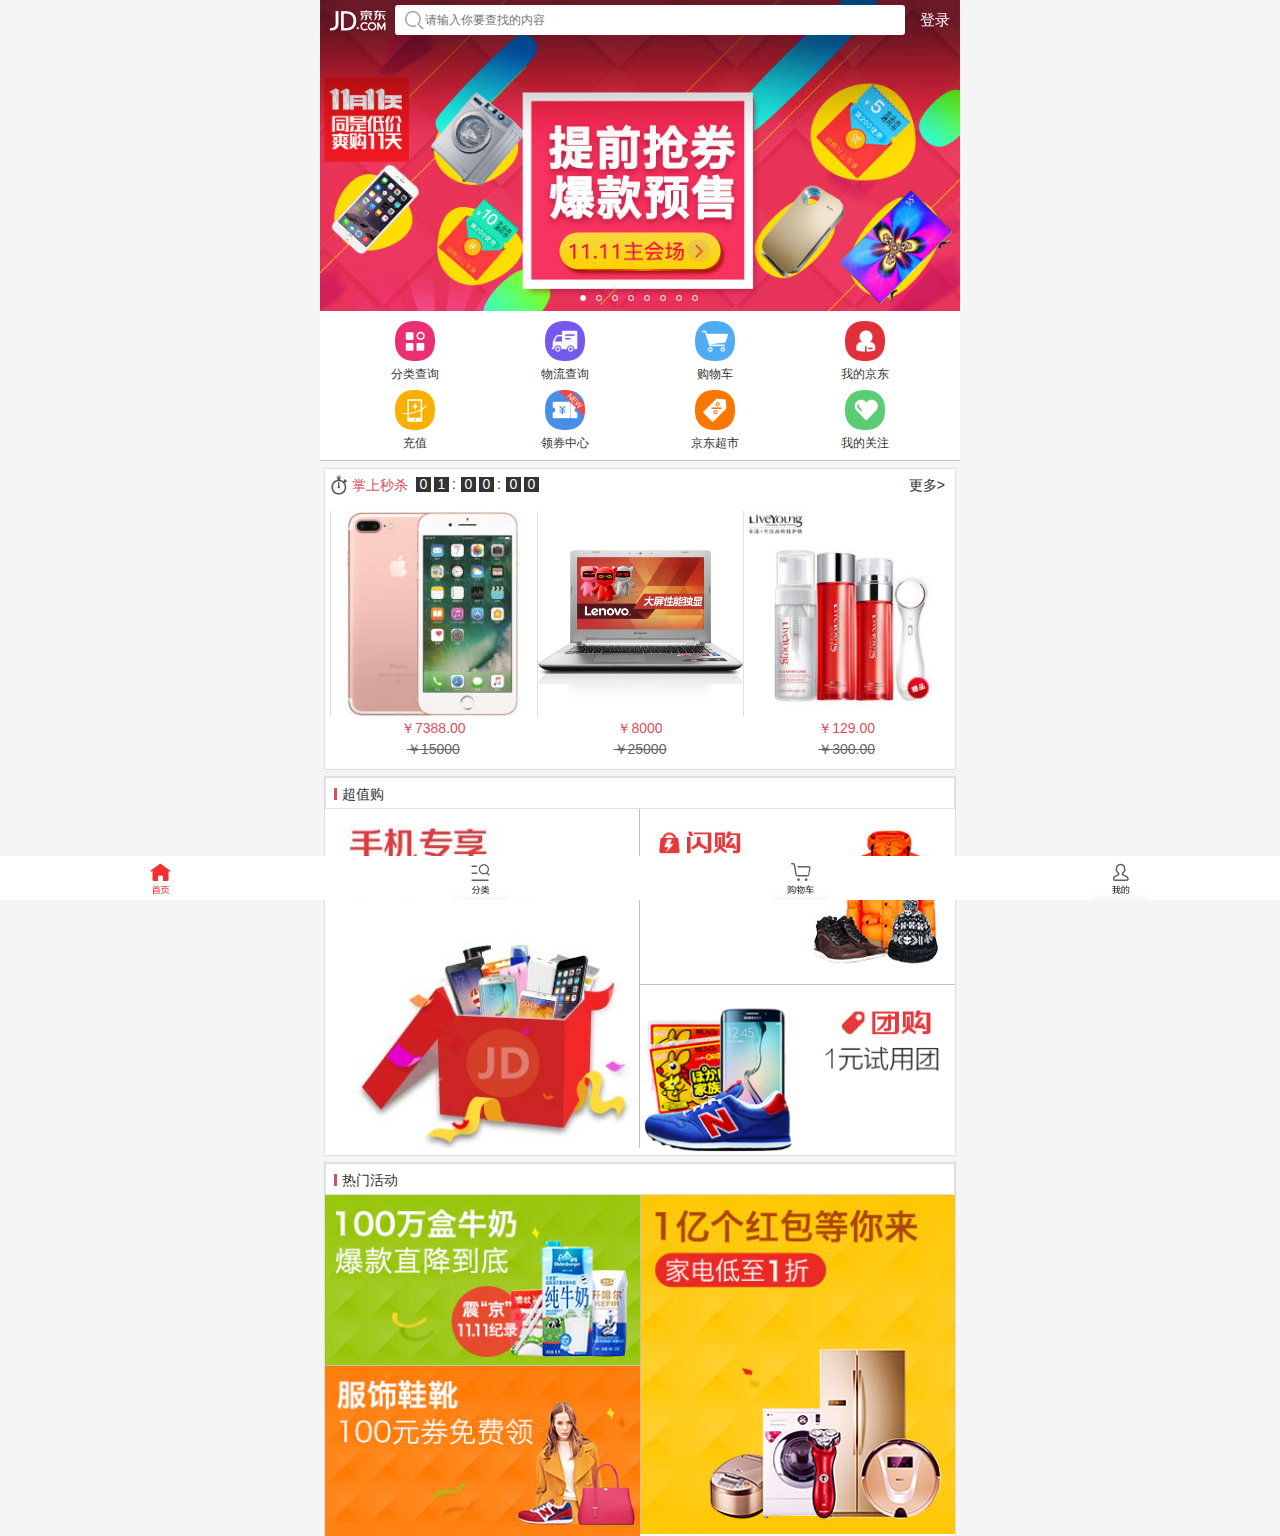
<file: index.html>
<!DOCTYPE html>
<html lang="en">
<head>
	<meta charset="UTF-8">
	<title>jd-快又省</title>
	<meta name="viewport" content="width=device-width, user-scalable=no, initial-scale=1.0, maximum-scale=1.0, minimum-scale=1.0">
	<link rel="stylesheet" href="css/base.css">
	<link rel="stylesheet" href="css/main.css">
</head>
<body>
	<!-- jd 首页的大盒子 -->
	<div class="jd-layout">
		<!-- 搜索区块 -->
		<header class="jd-header">
			<div class="jd-header-box">
				<a href="#" class="icon-logo"></a>
				<form action="#">
					<a href="#" class="icon-search"></a>
					<!-- 定义能调出搜索按钮的方式 -->
					<input type="search" placeholder="请输入你要查找的内容" name="" id="">
				</form>
				<a href="#" class="login">登录</a>
			</div>
		</header>
		<!-- /搜索区块 -->
		<!-- banner -->
		<div class="jd-banner">
			<ul>
				<li><a href="#"><img src="images/l8.jpg" alt=""></a></li>
				<li><a href="#"><img src="images/l1.jpg" alt=""></a></li>
				<li><a href="#"><img src="images/l2.jpg" alt=""></a></li>
				<li><a href="#"><img src="images/l3.jpg" alt=""></a></li>
				<li><a href="#"><img src="images/l4.jpg" alt=""></a></li>
				<li><a href="#"><img src="images/l5.jpg" alt=""></a></li>
				<li><a href="#"><img src="images/l6.jpg" alt=""></a></li>
				<li><a href="#"><img src="images/l7.jpg" alt=""></a></li>
				<li><a href="#"><img src="images/l8.jpg" alt=""></a></li>
				<li><a href="#"><img src="images/l1.jpg" alt=""></a></li>
			</ul>
			<ul>
				<li class="on"></li>
				<li></li>
				<li></li>
				<li></li>
				<li></li>
				<li></li>
				<li></li>
				<li></li>
			</ul>
		</div>
		<!-- /banner -->
		<!-- nav -->
		<nav class="jd-nav">
			<ul>
				<li>
					<a href="category.html">
						<img src="images/nav0.png" alt="">
						<p>分类查询</p>
					</a>
				</li>
				<li>
					<a href="#">
						<img src="images/nav1.png" alt="">
						<p>物流查询</p>
					</a>
				</li>
				<li>
					<a href="cart.html">
						<img src="images/nav2.png" alt="">
						<p>购物车</p>
					</a>
				</li>
				<li>
					<a href="#">
						<img src="images/nav3.png" alt="">
						<p>我的京东</p>
					</a>
				</li>
				<li>
					<a href="#">
						<img src="images/nav4.png" alt="">
						<p>充值</p>
					</a>
				</li>
				<li>
					<a href="#">
						<img src="images/nav5.png" alt="">
						<p>领券中心</p>
					</a>
				</li>
				<li>
					<a href="#">
						<img src="images/nav6.png" alt="">
						<p>京东超市</p>
					</a>
				</li>
				<li>
					<a href="#">
						<img src="images/nav7.png" alt="">
						<p>我的关注</p>
					</a>
				</li>
				
			</ul>
		</nav>
		<!-- /nav -->
		<!-- product -->
		<main id="jd-product">
			<!-- 秒杀 -->
			<section class="jd-product-box jd-secondKill">
				<div class="product-top no-bor">
					<div class="jd-secondKill-left">
						<span class="sk-icon"></span>
						<h3 class="sk-name">掌上秒杀</h3>
						<div class="sk-time">
							<span class="num">0</span>
							<span class="num">1</span>
							<span class="str">:</span>
							<span class="num">0</span>
							<span class="num">0</span>
							<span class="str">:</span>
							<span class="num">0</span>
							<span class="num">0</span>
						</div>
					</div>
					<div class="jd-secondKill-right">
						<a href="#">更多></a>
					</div>
				</div>
				<div class="product-hot">
					<ul class="clearfix">
						<li>
							<a href="select.html">
								<div class="img-box"><img src="images/iphone7.jpg" alt=""></div>
								<p class="new-price">￥7388.00</p>
								<p class="old-price">￥15000</p>
							</a>
						</li>
						<li>
							<a href="select.html">
								<div class="img-box"><img src="images/detail02.jpg" alt=""></div>
								<p class="new-price">￥8000</p>
								<p class="old-price">￥25000</p>
							</a>
						</li>
						<li>
							<a href="select.html">
								<div class="img-box"><img src="images/makeup.jpg" alt=""></div>
								<p class="new-price">￥129.00</p>
								<p class="old-price">￥300.00</p>
							</a>
						</li>
					</ul>
				</div>
			</section>
			<!-- /秒杀 -->

			<section class="jd-product-box jd-pd">
				<div class="product-top">
					<h3>超值购</h3>
				</div>
				<div class="product-hot clearfix">
					<a href="#" class="p-left b-left"><img src="images/cp1.jpg" alt=""></a>
					<a href="#" class="p-right b-bottom"><img src="images/cp2.jpg" alt=""></a>
					<a href="#" class="p-right"><img src="images/cp3.jpg" alt=""></a>
				</div>
			</section>

			<section class="jd-product-box jd-pd">
				<div class="product-top">
					<h3>热门活动</h3>
				</div>
				<div class="product-hot clearfix">
					<a href="#" class="p-right b-right"><img src="images/cp4.jpg" alt=""></a>
					<a href="#" class="p-left b-bottom"><img src="images/cp5.jpg" alt=""></a>
					<a href="#" class="p-left"><img src="images/cp6.jpg" alt=""></a>
				</div>
			</section>
		</main>
		<!-- /product -->
		<!-- footer -->
		<footer id="jd-footer">
			<div class="footer-container">
				<ul>
					<li><a href="javascript:;"></a></li>
					<li><a href="category.html"></a></li>
					<li><a href="cart.html"></a></li>
					<li><a href="javascript:;"></a></li>
				</ul>
			</div>
		</footer>
		<!-- /footer -->
	</div>
		<script src="js/index.js"></script>
</body>
</html>
</file>
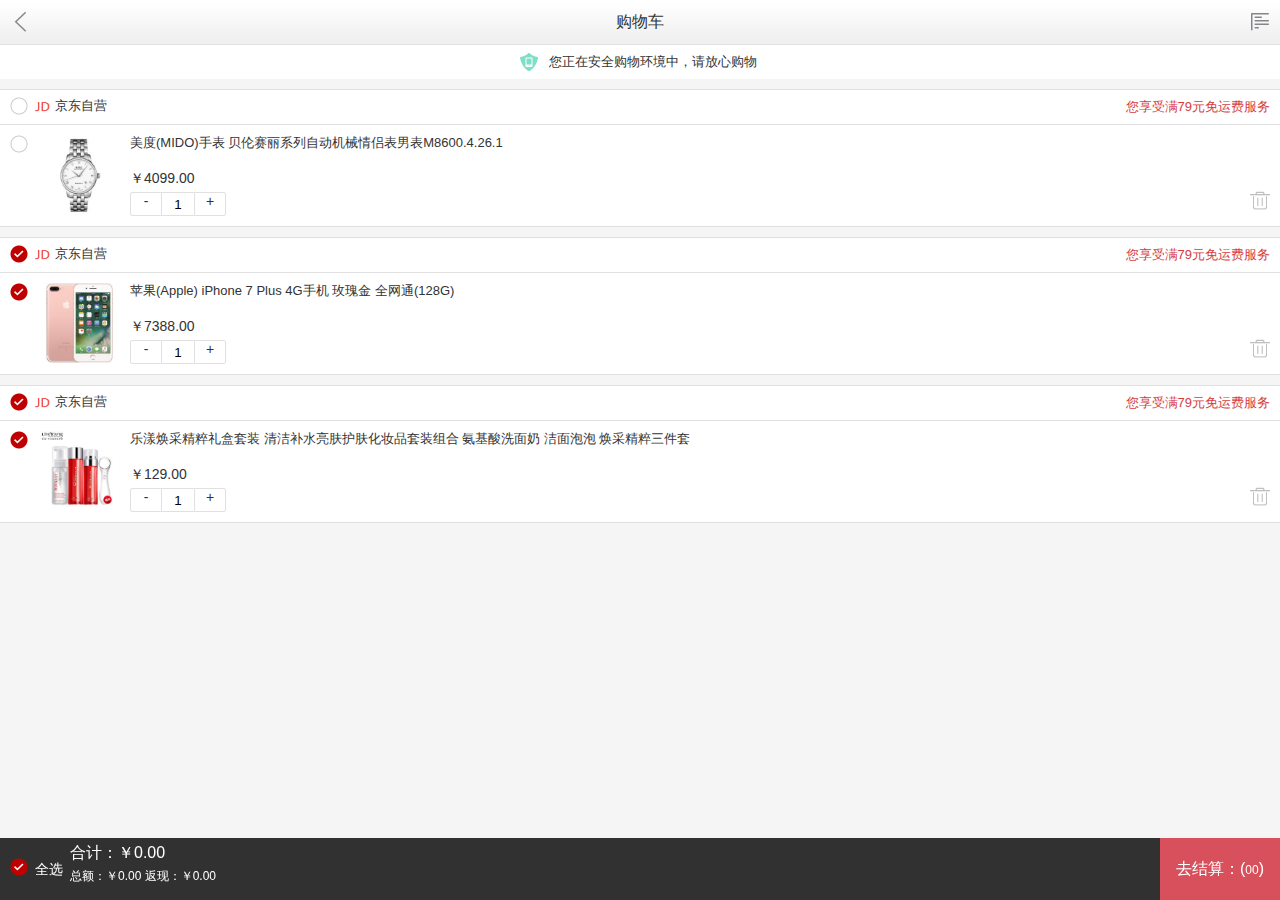
<file: cart.html>
<!DOCTYPE html>
<html lang="en">
<head>
	<meta charset="UTF-8">
	<meta name="viewport" content="width=device-width, user-scalable=no, initial-scale=1.0, maximum-scale=1.0, minimum-scale=1.0">
	<title>cart-购物车</title>
	<link rel="stylesheet" href="css/base.css">
	<link rel="stylesheet" href="css/cart.css">
</head>
<body>
	<header class="jd-topbar">
		<a href="index.html" class="icon-back"></a>
		<h2>购物车</h2>
		<a href="#" class="icon-menu"></a>
	</header>
	<!-- 安全提示 -->
	<div class="jd-safeTip">
		<p>您正在安全购物环境中，请放心购物</p>
	</div>

	<div class="jd-shop">
		<div class="jd-shop-tit clearfix">
			<div class="tit-check">
				<div class="jd-check-box"></div>
			</div>
			<div class="tit-name">
				<img class="imgLogo" src="images/buy-logo.png" alt="">
				<span class="name">京东自营</span>
				<span class="tip">您享受满79元免运费服务</span>
			</div>
		</div>
		<!-- 一个选项 -->
		<div class="jd-shop-con">
			<div class="con-check">
				<div class="jd-check-box">
					
				</div>
			</div>

			<div class="con-product clearfix">
				<a href="#" class="con-product-img"><img src="images/watch.jpg" alt=""></a>
				<div class="con-product-box">
					<a href="#" class="name">美度(MIDO)手表  贝伦赛丽系列自动机械情侣表男表M8600.4.26.1</a>
					<p class="price">￥4099.00</p>
					<div class="option">
						<div class="change-box">
							<span class="change-box-left jian">-</span>
							<input class="shu" type="tel" name="" id="" value="1">
							<span class="change-box-right jia">+</span>
						</div>
					
						<div class="delete-box">
							<div class="delete-box-top"></div>
							<div class="delete-box-bot"></div>
						</div>
					</div>
				</div>
			</div>

		</div>
	</div>
	
	<div class="jd-shop">
		<div class="jd-shop-tit clearfix">
			<div class="tit-check">
				<div class="jd-check-box" checked></div>
			</div>
			<div class="tit-name">
				<img class="imgLogo" src="images/buy-logo.png" alt="">
				<span class="name">京东自营</span>
				<span class="tip">您享受满79元免运费服务</span>
			</div>
		</div>
		<!-- 一个选项 -->
		<div class="jd-shop-con">
			<div class="con-check">
				<div class="jd-check-box" checked>
					
				</div>
			</div>

			<div class="con-product clearfix">
				<a href="#" class="con-product-img"><img src="images/iphone7.jpg" alt=""></a>
				<div class="con-product-box">
					<a href="#" class="name">苹果(Apple) iPhone 7 Plus 4G手机 玫瑰金 全网通(128G)</a>
					<p class="price">￥7388.00</p>
					<div class="option">
						<div class="change-box">
							<span class="change-box-left jian">-</span>
							<input class="shu" type="tel" name="" id="" value="1">
							<span class="change-box-right jia">+</span>
						</div>
					
						<div class="delete-box">
							<div class="delete-box-top"></div>
							<div class="delete-box-bot"></div>
						</div>
					</div>
				</div>
			</div>
		</div>
	</div>
	
	<div class="jd-shop">
		<div class="jd-shop-tit clearfix">
			<div class="tit-check">
				<div class="jd-check-box" checked></div>
			</div>
			<div class="tit-name">
				<img class="imgLogo" src="images/buy-logo.png" alt="">
				<span class="name">京东自营</span>
				<span class="tip">您享受满79元免运费服务</span>
			</div>
		</div>
		<!-- 一个选项 -->
		<div class="jd-shop-con">
			<div class="con-check">
				<div class="jd-check-box" checked>
					
				</div>
			</div>

			<div class="con-product clearfix">
				<a href="#" class="con-product-img"><img src="images/makeup.jpg" alt=""></a>
				<div class="con-product-box">
					<a href="#" class="name">乐漾焕采精粹礼盒套装 清洁补水亮肤护肤化妆品套装组合 氨基酸洗面奶 洁面泡泡 焕采精粹三件套</a>
					<p class="price">￥129.00</p>
					<div class="option">
						<div class="change-box">
							<span class="change-box-left jian">-</span>
							<input class="shu" type="tel" name="" id="" value="1">
							<span class="change-box-right jia">+</span>
						</div>
					
						<div class="delete-box">
							<div class="delete-box-top"></div>
							<div class="delete-box-bot"></div>
						</div>
					</div>
				</div>
			</div>
		</div>
	</div>


	<!-- 结算 -->
	<div class="jd-amount">
		<div class="amount-check">
				<div class="jd-check-box" checked></div>
				<span>全选</span>
			</div>

		<div class="amount-info">
			<p class="sum">合计：￥0.00</p>
			<p class="other">总额：￥0.00 返现：￥0.00</p>
		</div>
		
		<a href="" class="amount-submit">
			去结算：(<span>00</span>)
		</a>
	</div>

<!-- 弹出框 -->
<div class="jd-win" style="display:none;">
	<div class="jd-win-box">
		<div class="jd-win-box-text">
			你确认删除这件商品吗？
		</div>
		<div class="jd-btn-box">
			<a href="#" class="cancel">取消</a>
			<a href="#" class="submit">确认</a>
		</div>
	</div>
</div>

<script src="js/cart.js"></script>
</body>
</html>
</file>
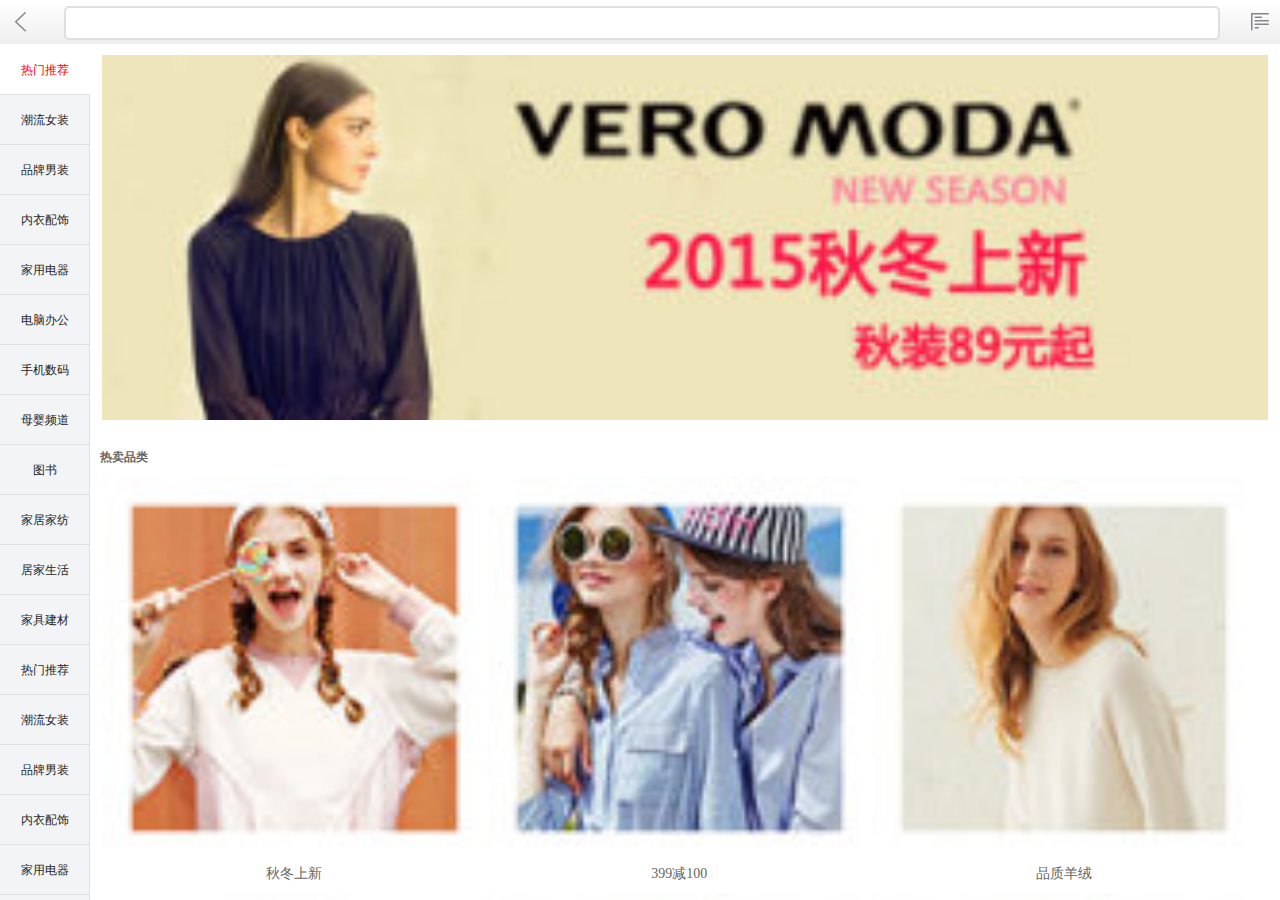
<file: category.html>
<!DOCTYPE html>
<html lang="en">
<head>
	<meta charset="UTF-8">
	<meta name="viewport" content="width=device-width,initial-scale=1.0,user-scalable=0">
	<title>专业网上购物平台品质保障-京东商城</title>
	<link rel="stylesheet" href="./css/category.css">
</head>
<body>
<!-- 头部搜索部分 -->
<header id="header">
	<div class="header-left">
		<a href="index.html">
			<span></span>
		</a>
	</div>
	<div class="header-center">
		<span></span>
	</div>
	<div class="header-right">
		<span></span>
	</div>
</header>
<!-- 左侧导航部分 -->
<nav id="nav">
	<ul>
		<li class="nav-current">热门推荐</li>
		<li class="nav-blur">潮流女装</li>
		<li class="nav-blur">品牌男装</li>
		<li class="nav-blur">内衣配饰</li>
		<li class="nav-blur">家用电器</li>
		<li class="nav-blur">电脑办公</li>
		<li class="nav-blur">手机数码</li>
		<li class="nav-blur">母婴频道</li>
		<li class="nav-blur">图书</li>
		<li class="nav-blur">家居家纺</li>
		<li class="nav-blur">居家生活</li>
		<li class="nav-blur">家具建材</li>
		<li class="nav-blur">热门推荐</li>
		<li class="nav-blur">潮流女装</li>
		<li class="nav-blur">品牌男装</li>
		<li class="nav-blur">内衣配饰</li>
		<li class="nav-blur">家用电器</li>
		<li class="nav-blur">电脑办公</li>
		<li class="nav-blur">手机数码</li>
		<li class="nav-blur">母婴频道</li>
		<li class="nav-blur">图书</li>
		<li class="nav-blur">家居家纺</li>
		<li class="nav-blur">居家生活</li>
		<li class="nav-blur">家具建材</li>
	</ul>
</nav>
<!-- 产品部分 -->
<div id="pro">
	<div class="pro-scroll">
		<div class="pro-warp">
			<!-- 产品容器内部 -->
			<div class="banner">
				<img src="images/banner_1.jpg" alt="">
			</div>
			<div class="content">
				<div class="content-title">
					<span>热卖品类</span>
				</div>
				<div class="content-body">
					<li class="content-body-list">
						<a href="detail.html">
							<img src="images/detail03.jpg" alt="">
						</a>
						<span>秋冬上新</span>
					</li>
					<li class="content-body-list">
						<a href="detail.html">
							<img src="images/detail04.jpg" alt="">
						</a>
						<span>399减100</span>
					</li>
					<li class="content-body-list">
						<a href="detail.html">
							<img src="images/detail05.jpg" alt="">
						</a>
						<span>品质羊绒</span>
					</li>
					<li class="content-body-list">
						<a href="detail.html">
							<img src="images/detail06.jpg" alt="">
						</a>
						<span>奢华皮草</span>
					</li>
					<li class="content-body-list">
						<a href="detail.html">
							<img src="images/detail03.jpg" alt="">
						</a>
						<span>风衣</span>
					</li>
					<li class="content-body-list">
						<a href="detail.html">
							<img src="images/detail03.jpg" alt="">
						</a>
						<span>秋冬上新</span>
					</li>
					<li class="content-body-list">
						<a href="detail.html">
							<img src="images/detail04.jpg" alt="">
						</a>
						<span>399减100</span>
					</li>
					<li class="content-body-list">
						<a href="detail.html">
							<img src="images/detail05.jpg" alt="">
						</a>
						<span>品质羊绒</span>
					</li>
					<li class="content-body-list">
						<a href="detail.html">
							<img src="images/detail06.jpg" alt="">
						</a>
						<span>奢华皮草</span>
					</li>
				</div>
				<div class="content-title">
					<span>热卖品类</span>
				</div>
				<div class="content-body">
					<li class="content-body-list">
						<a href="detail.html">
							<img src="images/detail03.jpg" alt="">
						</a>
						<span>秋冬上新</span>
					</li>
					<li class="content-body-list">
						<a href="detail.html">
							<img src="images/detail04.jpg" alt="">
						</a>
						<span>399减100</span>
					</li>
					<li class="content-body-list">
						<a href="detail.html">
							<img src="images/detail05.jpg" alt="">
						</a>
						<span>品质羊绒</span>
					</li>
					<li class="content-body-list">
						<a href="detail.html">
							<img src="images/detail06.jpg" alt="">
						</a>
						<span>奢华皮草</span>
					</li>
					<li class="content-body-list">
						<a href="detail.html">
							<img src="images/detail03.jpg" alt="">
						</a>
						<span>风衣</span>
					</li>
					<li class="content-body-list">
						<a href="detail.html">
							<img src="images/detail03.jpg" alt="">
						</a>
						<span>秋冬上新</span>
					</li>
					<li class="content-body-list">
						<a href="detail.html">
							<img src="images/detail04.jpg" alt="">
						</a>
						<span>399减100</span>
					</li>
					<li class="content-body-list">
						<a href="detail.html">
							<img src="images/detail05.jpg" alt="">
						</a>
						<span>品质羊绒</span>
					</li>
					<li class="content-body-list">
						<a href="detail.html">
							<img src="images/detail06.jpg" alt="">
						</a>
						<span>奢华皮草</span>
					</li>
				</div>
			</div>
		</div>
	</div>
</div>
<script src="./js/category.js"></script>
</body>
</html>
</file>
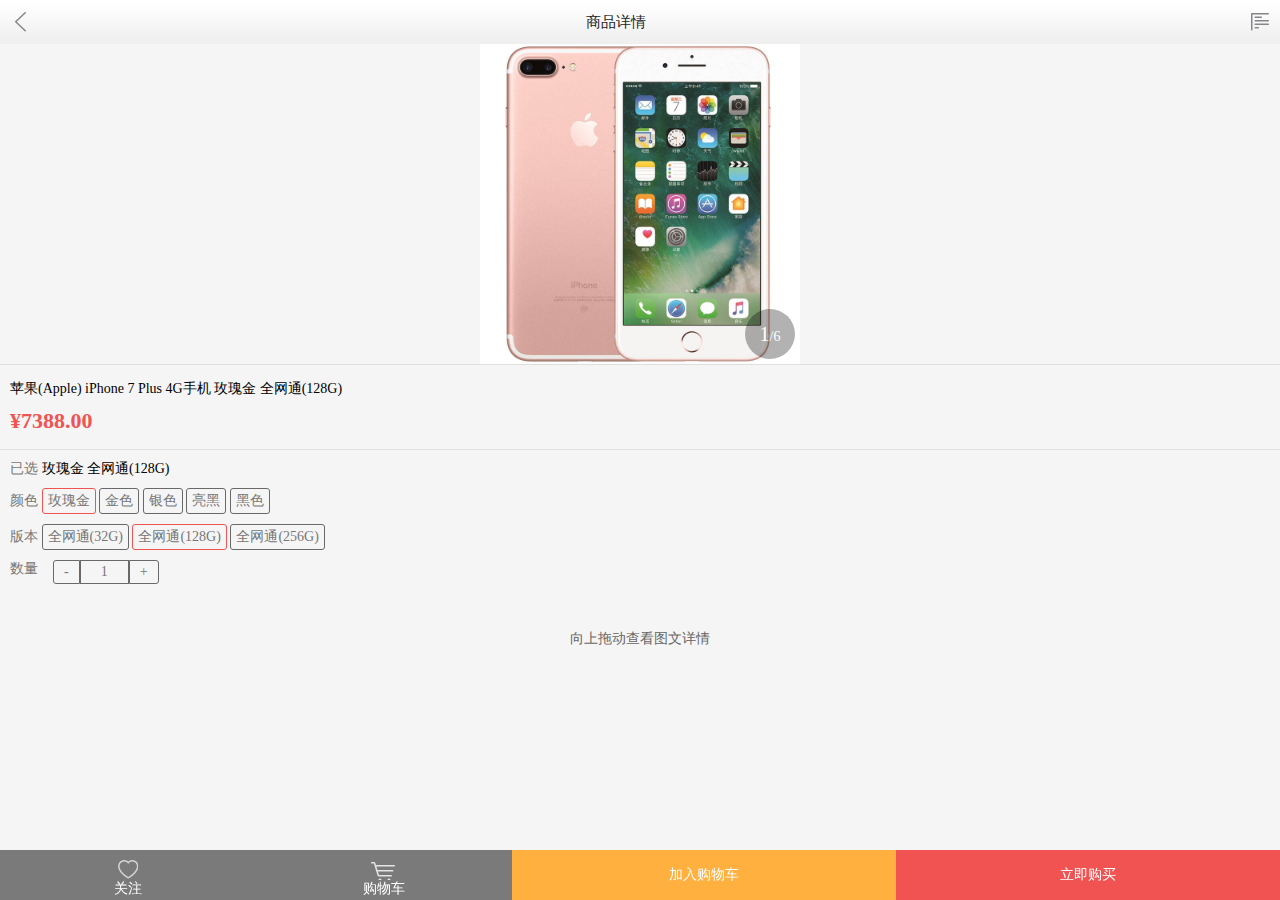
<file: detail.html>
<!DOCTYPE html>
<html lang="en">
<head>
	<meta charset="UTF-8">
	<meta name="viewport" content="width=device-width,initial-scale=1.0,user-scalable=0">
	<title>专业网上购物平台品质保障-京东商城</title>
	<link rel="stylesheet" href="./css/detail.css">
</head>
<body>
<!-- 头部 -->
<header id="header">
	<div class="header-left">
		<a href="index.html">
			<span></span>
		</a>
	</div>
	<div class="header-center">
		<span>商品详情</span>
	</div>
	<div class="header-right">
		<span></span>
	</div>
</header>
<!-- 产品展示图 -->
<div id="view">
	<div class="viewWarp">
		<ul>
			<li>
				<img src="./images/iphone7big.jpg" alt="">
			</li>
		</ul>
		<div class="viewText"><span>1</span>/6</div>
	</div>
</div>
<!-- 产品选项 -->
<div id="des">
	<div class="desText">苹果(Apple) iPhone 7 Plus 4G手机 玫瑰金 全网通(128G)</div>
	<div class="desNumber">¥7388.00</div>
</div>
<div id="list">
	<div class="yixuan">
		<span>已选</span>
		玫瑰金 全网通(128G) 
	</div>
	<div class="yanse">
		<span>颜色</span>
		<span class="listBox listCurrent">玫瑰金</span>
		<span class="listBox">金色</span>
		<span class="listBox">银色</span>
		<span class="listBox">亮黑</span>
		<span class="listBox">黑色</span>
	</div>
	<div class="chicun">
		<span>版本</span>
		<span class="listBox">全网通(32G)</span>
		<span class="listBox listCurrent">全网通(128G)</span>
		<span class="listBox">全网通(256G)</span>
	</div>
	<div class="shuliang">
		<span>数量</span>
		<span class="listLeft">-</span>
		<span class="listNum">1</span>
		<span class="listRight">+</span>
	</div>
</div>

<!-- 向上查看图文详情 -->
<div id="del">
	<p>向上拖动查看图文详情</p>
</div>
<!-- 固定底边栏 -->
<div id="buy">
	<div class="buyLeft">
		<div class="guanzhu">
			<span></span>
			<strong>关注</strong>
		</div>
		<div class="gouwuche">
			<span></span>
			<strong>购物车</strong>
		</div>
	</div>
	<div class="buyCenter">加入购物车</div>
	<div class="buyRight">立即购买</div>
</div>
</body>
</html>
</file>
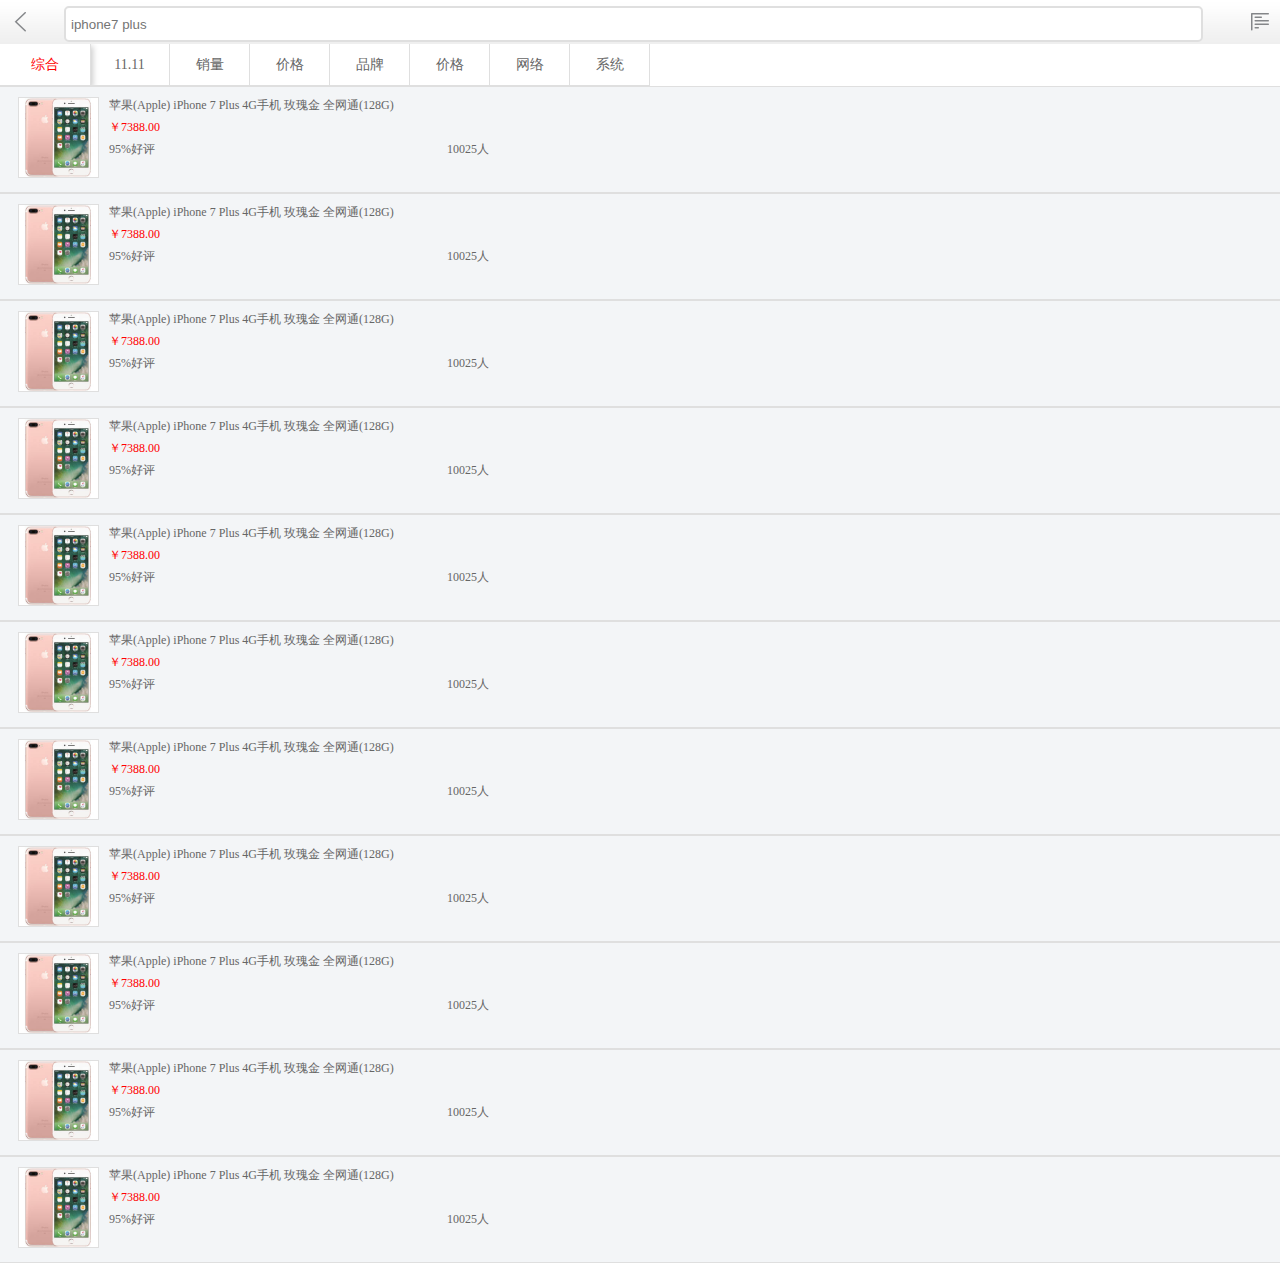
<file: select.html>
<!DOCTYPE html>
<html lang="en">
<head>
	<meta charset="UTF-8">
	<meta name="viewport" content="width=device-width,initial-scale=1.0,user-scalable=0">
	<title>专业网上购物平台品质保障-京东商城</title>
	<link rel="stylesheet" href="./css/select.css">
</head>
<body>
<!-- 头部搜索部分 -->
<header id="header">
	<div class="header-left">
		<a href="index.html"></a>
	</div>
	<div class="header-center">
		<input type="text" placeholder="iphone7 plus" >
	</div>
	<div class="header-right">
		<span></span>
	</div>
</header>
<!-- 筛选导航部分 -->
<nav id="nav">
	<div class="nav-all">综合</div>
	<div class="nav-warp">
		<ul>
			<li>11.11</li>
			<li>销量</li>
			<li>价格</li>
			<li>品牌</li>
			<li>价格</li>
			<li>网络</li>
			<li>系统</li>
		</ul>
	</div>
</nav>
<!-- 产品部分 -->
<div class="pro">
	<div class="pro-warp">
		<div class="pro-body">
			<div class="pro-body-des">
				<a href="detail.html">
					<img src="images/iphone7.jpg" alt="">
				</a>
				<div class="pro-body-des-text">
					<span>苹果(Apple) iPhone 7 Plus 4G手机 玫瑰金 全网通(128G)</span>
					<b>￥7388.00</b>
					<div class="pro-body-des-con">
						<span>95%好评</span>
						<span>10025人</span>
					</div>
				</div>
			</div>
		</div>
	</div>
</div>
<div class="pro">
	<div class="pro-warp">
		<div class="pro-body">
			<div class="pro-body-des">
				<a href="detail.html">
					<img src="images/iphone7.jpg" alt="">
				</a>
				<div class="pro-body-des-text">
					<span>苹果(Apple) iPhone 7 Plus 4G手机 玫瑰金 全网通(128G)</span>
					<b>￥7388.00</b>
					<div class="pro-body-des-con">
						<span>95%好评</span>
						<span>10025人</span>
					</div>
				</div>
			</div>
		</div>
	</div>
</div>
<div class="pro">
	<div class="pro-warp">
		<div class="pro-body">
			<div class="pro-body-des">
				<a href="detail.html">
					<img src="images/iphone7.jpg" alt="">
				</a>
				<div class="pro-body-des-text">
					<span>苹果(Apple) iPhone 7 Plus 4G手机 玫瑰金 全网通(128G)</span>
					<b>￥7388.00</b>
					<div class="pro-body-des-con">
						<span>95%好评</span>
						<span>10025人</span>
					</div>
				</div>
			</div>
		</div>
	</div>
</div>
<div class="pro">
	<div class="pro-warp">
		<div class="pro-body">
			<div class="pro-body-des">
				<a href="detail.html">
					<img src="images/iphone7.jpg" alt="">
				</a>
				<div class="pro-body-des-text">
					<span>苹果(Apple) iPhone 7 Plus 4G手机 玫瑰金 全网通(128G)</span>
					<b>￥7388.00</b>
					<div class="pro-body-des-con">
						<span>95%好评</span>
						<span>10025人</span>
					</div>
				</div>
			</div>
		</div>
	</div>
</div>
<div class="pro">
	<div class="pro-warp">
		<div class="pro-body">
			<div class="pro-body-des">
				<a href="detail.html">
					<img src="images/iphone7.jpg" alt="">
				</a>
				<div class="pro-body-des-text">
					<span>苹果(Apple) iPhone 7 Plus 4G手机 玫瑰金 全网通(128G)</span>
					<b>￥7388.00</b>
					<div class="pro-body-des-con">
						<span>95%好评</span>
						<span>10025人</span>
					</div>
				</div>
			</div>
		</div>
	</div>
</div>
<div class="pro">
	<div class="pro-warp">
		<div class="pro-body">
			<div class="pro-body-des">
				<a href="detail.html">
					<img src="images/iphone7.jpg" alt="">
				</a>
				<div class="pro-body-des-text">
					<span>苹果(Apple) iPhone 7 Plus 4G手机 玫瑰金 全网通(128G)</span>
					<b>￥7388.00</b>
					<div class="pro-body-des-con">
						<span>95%好评</span>
						<span>10025人</span>
					</div>
				</div>
			</div>
		</div>
	</div>
</div>
<div class="pro">
	<div class="pro-warp">
		<div class="pro-body">
			<div class="pro-body-des">
				<a href="detail.html">
					<img src="images/iphone7.jpg" alt="">
				</a>
				<div class="pro-body-des-text">
					<span>苹果(Apple) iPhone 7 Plus 4G手机 玫瑰金 全网通(128G)</span>
					<b>￥7388.00</b>
					<div class="pro-body-des-con">
						<span>95%好评</span>
						<span>10025人</span>
					</div>
				</div>
			</div>
		</div>
	</div>
</div>
<div class="pro">
	<div class="pro-warp">
		<div class="pro-body">
			<div class="pro-body-des">
				<a href="detail.html">
					<img src="images/iphone7.jpg" alt="">
				</a>
				<div class="pro-body-des-text">
					<span>苹果(Apple) iPhone 7 Plus 4G手机 玫瑰金 全网通(128G)</span>
					<b>￥7388.00</b>
					<div class="pro-body-des-con">
						<span>95%好评</span>
						<span>10025人</span>
					</div>
				</div>
			</div>
		</div>
	</div>
</div>
<div class="pro">
	<div class="pro-warp">
		<div class="pro-body">
			<div class="pro-body-des">
				<a href="detail.html">
					<img src="images/iphone7.jpg" alt="">
				</a>
				<div class="pro-body-des-text">
					<span>苹果(Apple) iPhone 7 Plus 4G手机 玫瑰金 全网通(128G)</span>
					<b>￥7388.00</b>
					<div class="pro-body-des-con">
						<span>95%好评</span>
						<span>10025人</span>
					</div>
				</div>
			</div>
		</div>
	</div>
</div>
<div class="pro">
	<div class="pro-warp">
		<div class="pro-body">
			<div class="pro-body-des">
				<a href="detail.html">
					<img src="images/iphone7.jpg" alt="">
				</a>
				<div class="pro-body-des-text">
					<span>苹果(Apple) iPhone 7 Plus 4G手机 玫瑰金 全网通(128G)</span>
					<b>￥7388.00</b>
					<div class="pro-body-des-con">
						<span>95%好评</span>
						<span>10025人</span>
					</div>
				</div>
			</div>
		</div>
	</div>
</div>
<div class="pro">
	<div class="pro-warp">
		<div class="pro-body">
			<div class="pro-body-des">
				<a href="detail.html">
					<img src="images/iphone7.jpg" alt="">
				</a>
				<div class="pro-body-des-text">
					<span>苹果(Apple) iPhone 7 Plus 4G手机 玫瑰金 全网通(128G)</span>
					<b>￥7388.00</b>
					<div class="pro-body-des-con">
						<span>95%好评</span>
						<span>10025人</span>
					</div>
				</div>
			</div>
		</div>
	</div>
</div>
</body>
</html>
</file>
<file: css/base.css>
*,
::before,
::after{
	padding: 0;
	margin: 0;
	-webkit-tap-highlight-color:transparent;/* 清除点击时候的高亮效果 */
	-webkit-box-sizing:border-box;
}

body{
	font-size: 14px;
	font-family: "Microsoft YaHei",sans-serif;
	color: #333;
}

a{
	text-decoration: none;
	color: #333;
}

ul{
	list-style: none;
}

input,textarea{
	border: none;
	resize:none;/* 不让手动的拖放 */
	outline: none;/* 清除选中的效果 */
	-webkit-appearance:none;/* 清除浏览器默认的样式 */
}

/* 清除浮动 */

.clearfix::before,
.clearfix::after{
	content: " ";
	display: block;
	height: 0;
	line-height: 0;
	visibility: hidden;
	clear: both;
}

[class^="icon-"]{
	background: url(../images/sprites.png) no-repeat;
	-webkit-background-size: 200px 200px;
	background-size: 200px 200px;
}

/*头部通栏*/
.jd-topbar{
	height: 45px;
	width: 100%;
	background: url(../images/header-bg.png) repeat-x;
	-webkit-background-size: 1px 44px;
	background-size: 1px 44px;
	border-bottom: 1px solid #e0e0e0;
	position: absolute;
	z-index: 1000;
}
/*返回*/
.jd-topbar .icon-back{
	background-position: -20px 0;
	width: 20px;
	height: 20px;
	display: block;
	margin: 12px 10px;

	position: absolute;
	top: 0;
	left: 0;
}
/*搜索*/
.jd-topbar form{
	width: 100%;
	height: 40px;
	padding: 0 40px;
}

.jd-topbar form input{
	width: 100%;
	height: 32px;
	border: 1px solid #bfbfbf;
	border-radius: 4px;
	margin-top: 6px;
	padding-left: 5px;
}

/*plaaceholder 控制样式*/
input[placeholder], [placeholder], *[placeholder] {
	color:#666;
	font-size: 12px;
} 

.jd-topbar .icon-menu{
	background-position: -60px 0;
	width: 20px;
	height: 20px;
	display: block;
	margin: 12px 10px;
	
	background-clip: content-box;
	background-origin: content-box;

	position: absolute;
	top: 0;
	right: 0;
}
</file>
<file: css/main.css>
body{
	background: #f5f5f5;
}
/* jd 大盒子 */
.jd-layout{
	min-width: 300px;
	max-width: 640px;
	margin: 0 auto;
	position: relative;

}
/* 搜索头部 */
.jd-header{
	width: 100%;
	position: fixed;
	top: 0;
	left: 0;
	height: 40px;
	z-index: 999;
}

.jd-header > .jd-header-box{
	min-width: 300px;
	max-width: 640px;
	margin: 0 auto;
	height: 40px;
	position: relative;
	background:rgba(201,21,35,0);
}

.jd-header > .jd-header-box > .icon-logo{
	background-position: 0 -103px;
	width: 60px;
	height: 36px;
	display: block;
	position: absolute;
	top: 4px;
	left: 10px;
}

.jd-header > .jd-header-box > form{
	width: 100%;
	height: 40px;
	padding-left: 75px;
	padding-right: 55px;
	position: relative;
}

.jd-header > .jd-header-box> form > .icon-search{
	background-position: -60px -109px;
	width: 20px;
	height: 20px;
	display: block;

	position: absolute;
	top: 10px;
	left: 85px;
}

.jd-header > .jd-header-box > form >input{
	width: 100%;
	height:30px;
	border-radius:3px;
	margin-top: 5px;
	padding-left: 30px;
}

.jd-header > .jd-header-box > .login{
	width: 50px;
	height: 40px;
	line-height: 40px;
	color: #fff;
	font-size: 15px;
	text-align: center;

	position: absolute;
	top: 0;
	right: 0;
}

/* banner */

.jd-banner{
	width: 100%;
	overflow: hidden;
	position: relative;
}

.jd-banner ul:first-child{
	width: 1000%;
	overflow: hidden;
	/*xiansh*/
	transform:translateX(-10%);
	-webkit-transform:translateX(-10%);
}

.jd-banner ul:first-child li{
	width: 10%;
	float: left;
}

.jd-banner ul:first-child li img{
	width: 100%;
	display: block;
}
/* 小圆点 */
.jd-banner ul:last-child{
	width: 120px;
	height: 6px;

	position: absolute;
	left: 50%;
	margin-left: -60px;
	bottom: 10px;
}

.jd-banner ul:last-child li{
	width: 6px;
	height: 6px;
	margin-left: 10px;
	border-radius: 3px;
	border: 1px solid #fff;
	float: left;
}

.jd-banner ul:last-child li:first-child{
	margin-left: 0;
}

.jd-banner ul:last-child li.on{
	background: #fff;
}
/*nav*/
.jd-nav{
	width: 100%;
	height: 150px;
	padding:0 3.125%;
	border-bottom: 1px solid #c0c0c0;
	padding-top: 10px;
	background:#fff;
}

.jd-nav ul{
	width: 100%;
}

.jd-nav ul li{
	width: 25%;
	height: 69px;
	float: left;
}

.jd-nav ul li a{
	display: block;
	width: 100%;
	height: 100%;
	text-align: center;
} 

.jd-nav ul li a img{
	display: block;
	width: 40px;
	margin: 40px;
	margin: 0 auto;
}

.jd-nav ul li p{
	color: #333;
	font-size: 12px;
	margin-top:5px;
}
/*product*/
#jd-product{
	margin: 0 5px;
}

#jd-product .jd-product-box{
	box-shadow: 0 0 1px 1px #e0e0e0;
	margin-top: 8px;
	background: #fff;
}

#jd-product .jd-product-box .product-top{
	height: 32px;
	border: 1px solid #e0e0e0;
	position: relative;
}

#jd-product .jd-product-box .product-top.no-bor{
	border: none;
}

#jd-product > .jd-product-box > .product-top > h3{
	font-size: 14px;
	font-weight: inherit;
	color: #333;
	line-height: 32px;
	padding-left: 16px;
}

#jd-product > .jd-product-box > .product-top > h3::before{
	width: 3px;
	height: 12px;
	content: " ";
	background: #D8505C;

	position: absolute;
	top: 10px;
	left: 8px;
}

#jd-product .jd-product-box .product-hot{

}

/*秒杀*/
.jd-secondKill{

}

.jd-secondKill > .product-top > .jd-secondKill-left{
	float: left;
}

.jd-secondKill-left > .sk-icon{
	width: 16px;
	height: 20px;
	display: block;
	float: left;
	background: url(../images/seckill-icon.png) no-repeat;
	background-size: 16px 20px;
	margin-top: 6px;
	margin-left: 6px;
}

.jd-secondKill-left > .sk-name{
	float: left;
	font-size: 14px;
	color: #D8505C;
	line-height: 32px;
	margin-left: 5px;
	font-weight: inherit;
}

.jd-secondKill-left > .sk-time{
	float: left;
	line-height: 15px;
	margin: 8px 0 0 5px;
}

.jd-secondKill-left > .sk-time > .num{
	width: 15px;
	height: 15px;
	text-align: center;
	background: #333;
	color: #fff;
	float: left;
	margin-left: 3px;
}

.jd-secondKill-left > .sk-time > .str{
	width: 6px;
	height: 15px;
	float: left;
	margin-left: 3px;
}

.jd-secondKill > .product-top > .jd-secondKill-right{
	float: right;
	color: #fff;
	line-height: 32px;
	margin-right: 10px;
}

.jd-secondKill > .product-top > .jd-secondKill-right > a{

}

.jd-secondKill > .product-hot > ul{
	padding: 10px 5px;

}

.jd-secondKill > .product-hot > ul li{
	float: left;
	width: 33.3333%;
}

.jd-secondKill > .product-hot > ul li .img-box{
	border-left: 1px solid #e0e0e0;
}

.jd-secondKill > .product-hot > ul li .img-box img{
	display: block;
	width: 100%;
	margin: 0 auto;
}

.jd-secondKill > .product-hot > ul li a .new-price{
	color: #D8505C;
	font-size: 14px;
	text-align: center;
	margin-top: 3px;
}

.jd-secondKill > .product-hot > ul li a .old-price{
	color: #666;
	text-decoration: line-through;
	text-align: center;
	margin-top: 3px;
	font-size: 14px;
}
/*超值购*/
.jd-pd .product-hot .b-left{
	border-right: 1px solid #c0c0c0;
}

.jd-pd .product-hot .b-bottom{
	border-bottom: 1px solid #c0c0c0;
}

.jd-pd .product-hot .b-right{
	border-left: 1px solid #c0c0c0;
}

.jd-pd .product-hot .p-left{
	width: 50%;
	float: left;
}

.jd-pd .product-hot .p-left img{
	width: 100%;
	display: block;
}

.jd-pd .product-hot .p-right{
	width: 50%;
	float: right;
}

.jd-pd .product-hot .p-right img{
	width: 100%;
	display: block;
}
/* jd-footer */
#jd-footer{
	width: 100%;
	height: 44px;
	position: fixed;
	bottom: 0;
	left: 0;
	z-index: 4;
}

#jd-footer .footer-container{
	width: 100%;
	height: 100%;
	background-color: #fff;
	overflow: hidden;
}

#jd-footer .footer-container ul{
	height: 100%;
	position: relative;
	overflow: hidden;
}

#jd-footer .footer-container ul li{
	float: left;
	width: 25%;
	height: 100%;
	text-align: center;
	height: 44px;
}

#jd-footer .footer-container ul li a{
	display: inline-block;
	width: 100%;
	height: 44px;
	background: url("../images/icon-home.png") no-repeat center top;
	background-size: 57px 44px;
}

#jd-footer .footer-container ul li:nth-child(1) a{
}

#jd-footer .footer-container ul li:nth-child(2) a{
	background-image: url("../images/icon-catergry.png");
}

#jd-footer .footer-container ul li:nth-child(3) a{
	background-image: url("../images/icon-cart.png");
}

#jd-footer .footer-container ul li:nth-child(4) a{
	background-image: url("../images/icon-me.png");
}
</file>
<file: css/cart.css>
body{
	background:#f5f5f5;
}
.jd-topbar{
	position: static;
}
 .jd-topbar h2{
	line-height: 44px;
	font-size: 16px;
	color: #333;
	text-align: center;
	font-family: sans-serif;
	font-weight: inherit;
} 

/*安全提示*/
.jd-safeTip{
	width: 100%;
	height: 34px;
	line-height: 34px;
	font-size: 13px;
	text-align: center;
	background: #fff;
}

.jd-safeTip  p{
	width: 240px;
	position: relative;
	padding-left: 25px;
	display: inline-block;
}

.jd-safeTip  p::before{
	content: " ";
	width: 18px;
	height: 18px;
	background: url(../images/safe_icon.png) no-repeat;
	-webkit-background-size: 18px 18px;
	background-size: 18px 18px;

	position: absolute;
	top: 8px;
	left: 0;

}


/*复选框*/

.jd-check-box{
	height: 20px;
	width: 20px;
	display: block;

	background:url("../images/shop-icon.png") no-repeat;
	-webkit-background-size: 50px 100px;
	background-size: 50px 100px;
	background-position: 0 0;
}

.jd-check-box[checked]{
	background-position: -25px 0;
}

.jd-shop{
	margin-top: 10px;
	background: #fff;
}

.jd-shop .jd-shop-tit{
	height: 36px;
	border-bottom: 1px solid #e0e0e0;
	border-top: 1px solid #e0e0e0;

}

.jd-shop .jd-shop-tit .tit-name{
	padding-left: 35px;
}

.jd-shop .jd-shop-tit .tit-name .imgLogo{
	width: 15px;
	height: 13px;
	display: block;
	float: left;
	margin-top: 10px;
}

.jd-shop .jd-shop-tit .tit-name .name{
	font-size: 13px;
	float: left;
	margin-top: 7px;
	margin-left: 5px;
}

.jd-shop .jd-shop-tit .tit-name .tip{
	font-size: 13px;
	float: right;
	color: #D63D41;
	margin-right: 10px;
	margin-top: 8px;
}

.jd-shop .jd-shop-tit .tit-check{
	width: 40px;
	height: 35px;
	position: absolute;
}

.jd-shop .jd-shop-tit .tit-check .jd-check-box{
	position: absolute;
	top: 7px;
	left: 10px;

}

/*一个选项品*/

.jd-shop .jd-shop-con{
	border-bottom: 1px solid #e0e0e0;
	position: relative;
}

.jd-shop .jd-shop-con .con-check{
	position: absolute;
	width: 40px;
	top: 0;
	left: 10px;
}

.jd-shop .jd-shop-con .con-product{
	margin-top: 10px;
	margin-bottom: 10px;
	padding-left: 40px;
	padding-right: 10px;
}

.jd-shop .jd-shop-con .con-product .con-product-img{
	float: left;
	width: 80px;
	height: 80px;
	margin-right: 6px;
}

.jd-shop .jd-shop-con .con-product .con-product-img img{
	width: 100%;
	height: 100%;
	display: block;
}

.jd-shop .jd-shop-con .con-product .con-product-box{
	  padding-left: 90px;
}

.jd-shop .jd-shop-con .con-product .con-product-box .name{
	height: 30px;
	line-height: 15px;
	font-size: 13px;
	overflow: hidden;
	display: block;
}

.jd-shop .jd-shop-con .con-product .con-product-box .price{
	margin-top: 5px;
}

.jd-shop .jd-shop-con .con-product .con-product-box .option .change-box{
	float: left;
	margin-top: 4px;
}

.jd-shop .jd-shop-con .con-product .con-product-box .option .change-box-left{
	width: 32px;
	height: 24px;
	border: 1px solid #e0e0e0;
	border-top-left-radius: 2px;
	border-bottom-left-radius: 2px;
	display: block;
	float: left;
	text-align: center;
}

.jd-shop .jd-shop-con .con-product .con-product-box .option input{
	width: 32px;
	height: 24px;
	border-top: 1px solid #e0e0e0;
	border-bottom: 1px solid #e0e0e0;
	float: left;
	text-align: center;
}
.jd-shop .jd-shop-con .con-product .con-product-box .option .change-box-right{
	width: 32px;
	height: 24px;
	border: 1px solid #e0e0e0;
	border-top-right-radius: 2px;
	border-bottom-right-radius: 2px;
	display: block;
	float: left;
	text-align: center;

}

.jd-shop .jd-shop-con .con-product .con-product-box .option .delete-box{
	float: right;
	margin-top: 3px;
}

.jd-shop .jd-shop-con .con-product .con-product-box .option .delete-box .delete-box-top{
	width: 20px;
	height: 5px;
	background: url("../images/delete_up.png") no-repeat;
	background-size: 20px 5px;
	margin-left: -1px;
}

.jd-shop .jd-shop-con .con-product .con-product-box .option .delete-box .delete-box-bot{
	width: 18px;
	height:18px;
	background: url("../images/delete_down.png") no-repeat;
	background-size: 18px 18px;
	margin-top: -3px;
}

/*金额*/

.jd-amount{
	position: fixed;
	bottom: 0;
	left: 0;
	height: 62px;
	width: 100%;
	background: rgba(0,0,0,.8);
}

.jd-amount .amount-check{
	width: 80px;
	position: absolute;
	line-height: 62px;
}

.jd-amount .amount-check .jd-check-box{
	position: absolute;
	top: 20px;
	left: 10px;
}

.jd-amount .amount-check span{
	color: #fff;
	padding-left: 35px;
}

.jd-amount .amount-info{
	padding-left: 70px;
	padding-right: 120px;
	height: 62px;
	color: #fff;
	margin-top: 5px;
}

.jd-amount .amount-info .sum{
	font-size: 16px;
}

.jd-amount .amount-info .other{
	margin-top: 4px;
	font-size: 12px;
}


.jd-amount .amount-submit{
	position: absolute;
	top: 0;
	right: 0;
	width: 120px;
	padding: 0 2px;
	text-align: center;
	line-height: 62px;
	color:#fff;
	background: #d8505c;
	font-size: 16px;
}

.jd-amount .amount-submit span{
	font-size: 12px;
}
/*弹出框*/

.jd-win{
	position: fixed;
	top: 0;
	left: 0;
	height: 100%;
	width: 100%;
	background: rgba(0,0,0,.5);
	z-index: 1001;
}

.jd-win .jd-win-box{
	width: 85%;
	background: #fff;
	border: 1px solid #e0e0e0;
	border-radius: 4px;
	margin: 0 auto;
	padding: 0 5%;
	overflow: hidden;
	margin-top: 40%;
}

.jd-win .jd-win-box .jd-win-box-text{
	line-height: 75px;
	color: #666;
	text-align: center;
	font-size: 14px;
	border-bottom: 1px solid #e0e0e0;
}

.jd-win .jd-win-box .jd-btn-box{
 margin: 10px 0;
 overflow: hidden;
}

.jd-win .jd-win-box .jd-btn-box .cancel{
	width: 45%;
	height: 46px;
	float: left;
	margin-right: 10%;
	background: #fff;
	border-radius: 4px;
	border: 1px solid #e0e0e0;
	text-align: center;
	line-height: 46px;
	color: #888;
	font-size: 14px;

}

.jd-win .jd-win-box .jd-btn-box .submit{
	width: 45%;
	height: 46px;
	float: left;
	background: #d8505c;
	border-radius: 4px;
	text-align: center;
	color: #fff;
	line-height: 46px;
	font-size: 14px;
}

/*动画*/

@-webkit-keyframes jumpOut{
	0%{
		opacity: 0;
		transform:translateY(-2000px);
		-webkit-transform:translateY(-2000px);
	}
	60%{
		opacity: 1;
		transform:translateY(30px);
		-webkit-transform:translateY(30px);
	}
	75%{
		transform:translateY(-10px);
		-webkit-transform:translateY(-10px);
	}
	90%{

		transform:translateY(5px);
		-webkit-transform:translateY(50px);
	}
	100%{
		opacity: 1;
		transform:none;
		-webkit-transform:none;
	}
}

.jumpOut{
	 animation:jumpOut 1s ease; 
	 -webkit-animation:jumpOut 1s ease; 
}
</file>
<file: css/category.css>
body,div,ul,li,h1,h2,h3,img,a{
	font-family:'pinghei';
	font-size:16px;
	padding:0;
	margin:0;
	border:0;
	list-style:none;
	color:#666;
	font-weight:300;
}
a,span{
	display:block;
	text-decoration:none;
}
body{
	overflow:hidden;
}
#header{
	display:block;
	background-color: #333;
	background-image:url(../images/header-bg.png);
	background-size:100% 44px;
	width:100%;
	height:44px;
	overflow:hidden;
}
.header-left{
	width:40px;
	height:44px;
	position:absolute;
}
.header-left span{
	width:20px;
	height:20px;
	margin:12px 0 0 10px;
	background-size:200px 200px;
	background-position:-20px 0;
	background-image:url(../images/sprites.png);
}
.header-center{
	height:44px;
	position:absolute;
	left:40px;
	right:40px;
}
.header-center span{
	width:96%;
	height:30px;
	margin:6px 2%;
	background-color:#fff;
	border:2px solid #dfdfdf;
	border-radius: 5px;
}
.header-right{
	width:40px;
	height:44px;
	position:absolute;
	right:0;
}
.header-right span{
	width:20px;
	height:20px;
	margin:12px 0 0 10px;
	background-size:200px 200px;
	background-position:-60px 0;
	background-image:url(../images/sprites.png);
}
#nav{
	position:absolute;
	top:45px;
	bottom:0;
	width:90px;
	overflow:hidden;
}
#nav ul{
	display:block;
	width:100px;
	height:100%;
	overflow-x:hidden;
	overflow-y:scroll;
}
#nav ul li{
	border-bottom:1px solid #e0e0e0;
	text-align:center;
	line-height:50px;
	width:89px;
	height:49px;
	font-size:12px;
}
#nav .nav-blur{
	color:#252525;
	border-right:1px solid #e0e0e0;
	background-color:#f3f4f6;
}
#nav .nav-current{
	color:red;
	border-right:1px solid #fff;
	background-color:#fff;
}
#pro{
	position:absolute;
	left:90px;
	top:45px;
	right:0;
	bottom:0;
	overflow:hidden;
}
.pro-scroll{
	width:200%;
	height:100%;
	overflow-y:scroll;
}
.pro-warp{
	width:50%;
}
#pro .banner{
	margin:10px 12px;
}
#pro img{
	width:100%;
}
#pro .content{
	overflow:hidden;
}
#pro .content-title{
	margin-top:15px;
	font-size:12px;
	font-weight:700;
	padding-left:10px;
	font-family:'宋体';
}
#pro .content-body{
	margin:0px 12px;
	overflow:hidden;
}
#pro .content-body-list{
	width:33%;
	margin-top:10px;
	float:left;
}
#pro .content-body-list span{
	font-size:14px;
	text-align:center;
	font-family:'宋体';
}
</file>
<file: css/detail.css>
body,div,ul,li,h1,h2,h3,img,a{
	font-family: '微软雅黑';
	font-size:14px;
	padding:0;
	margin:0;
	border:0;
	list-style:none;
	color:#666;
	font-weight:300;
}
a,span{
	display:block;
	text-decoration:none;
}
body{
	background-color:#f5f5f5;
}
img{width: 100%;}
#header{
	display:block;
	background-color: #333;
	background-image:url(../images/header-bg.png);
	background-size:100% 44px;
	width:100%;
	height:44px;
	overflow:hidden;
}
.header-left{
	width:40px;
	height:44px;
	position:absolute;
}
.header-left span{
	width:20px;
	height:20px;
	margin:12px 0 0 10px;
	background-size:200px 200px;
	background-position:-20px 0;
	background-image:url(../images/sprites.png);
}
.header-center{
	height:44px;
	position:absolute;
	left:40px;
	right:40px;
}
.header-center span{
	width:96%;
	height:30px;
	color:#252525;
	text-align:center;
	line-height:44px;
	font-size:15px;
	font-family:'PingHei';
}
.header-right{
	width:40px;
	height:44px;
	position:absolute;
	right:0;
}
.header-right span{
	width:20px;
	height:20px;
	margin:12px 0 0 10px;
	background-size:200px 200px;
	background-position:-60px 0;
	background-image:url(../images/sprites.png);
}
#view{
	width:100%;
	height:320px;
	border-bottom:1px solid #dfdfdf;

}
.viewWarp{
	width:320px;
	height:320px;
	margin:0 auto;
	overflow:hidden;
	position:relative;
}
.viewWarp images{
	width:320px;
	height:320px;
}
.viewText{
	position:absolute;
	bottom:5px;
	right:5px;
	background-color:rgba(0,0,0,.3);
	width:50px;
	height:50px;
	text-align:center;
	color:#fff;
	line-height:50px;
	border-radius:25px;
	font-weight:500;
}
.viewText span{
	display:inline-block;
	font-size:20px;
}
#des{
	margin:15px 10px;
}
#des .desText{
	color:#000;
}
#des .desNumber{
	margin-top:10px;
	color:#F15353;
	font-weight:700;
	font-size:22px;
	font-family:'微软雅黑';
}
#list{
	width:100%;
	height:150px;
	border-top:1px solid #dfdfdf;
	padding:10px 0 0 10px;

}
#list span{
	display:inline-block;
	color:#777;
	margin-bottom:10px;
}
#list div{
	color:#000;
}
.listBox{
	padding:3px 5px;
	border:1px solid #696969;
	color:#696969;
	border-radius:3px;
}
.listCurrent.listBox{
	border:1px solid #f15353;
	color:#f15353;
}
.shuliang span{
	display:block;
	float:left;
}
.listLeft{
	margin-left:15px;
	padding:3px 10px;
	border:1px solid #696969;
	color:#696969;
	border-radius:3px 0 0 3px;
}
.listNum{
	padding:3px 20px;
	border:1px solid #696969;
	color:#696969;
}
.listRight{
	padding:3px 10px;
	border:1px solid #696969;
	color:#696969;
	border-radius:0px 3px 3px 0px;
}
#buy{
	width:100%;
	height:50px;
	position:fixed;
	bottom:0;
}
.buyLeft{
	float:left;
	width:40%;
	height:50px;
	background-color:rgba(0,0,0,.5);
}
.buyCenter{
	float:left;
	width:30%;
	height:50px;
	background-color:#ffb03f;
	color:#fff;
	text-align:center;
	line-height:50px;
	font-weight:500;
	font-family:'微软雅黑';
}
.buyRight{
	float:left;
	width:30%;
	height:50px;
	background-color:#f15353;
	color:#fff;
	text-align:center;
	line-height:50px;
	font-weight:500;
	font-family:'微软雅黑';
}
.buyLeft strong{
	font-size:14px;
	color:#fff;
	font-weight:300;
}
.guanzhu{
	width:50%;
	height:50px;
	text-align:center;
	float:left;
}
.gouwuche{
	width:50%;
	height:50px;
	text-align:center;
	float:left;
}
.guanzhu span{
	width:20px;
	height:20px;
	background-image:url(../images/focus-icon.png);
	background-size:100px 100px;
	margin:10px auto 0;
}
.gouwuche span{
	width:27px;
	height:20px;
	background-image:url(../images/sprits_btm_new.png);
	background-position:0 -23px;
	background-size:50px 50px;
	margin:10px auto 0;
}
#del{
	width: 100%;
	height: 30px;
	margin-bottom: 50px;
}
#del P{
	text-align: center;
	line-height: 30px;
	font-family: "微软雅黑";
	font-size: 14px;

}
</file>
<file: css/select.css>
body,div,ul,li,h1,h2,h3,img,a{
	 font-family: '微软雅黑';
	font-size:14px;
	padding:0;
	margin:0;
	border:0;
	list-style:none;
	color:#666;
	font-weight:300;
}
a,span{
	display:block;
	text-decoration:none;
}
body{
	overflow-x:hidden;
}
#header{
	display:block;
	background-color: #333;
	background-image:url(../images/header-bg.png);
	background-size:100% 44px;
	width:100%;
	height:44px;
	overflow:hidden;
}
.header-left{
	width:40px;
	height:44px;
	position:absolute;
}
.header-left a{
	display: inline-block;
	width:20px;
	height:20px;
	margin:12px 0 0 10px;
	background-size:200px 200px;
	background-position:-20px 0;
	background-image:url(../images/sprites.png);
}
.header-center{
	height:44px;
	position:absolute;
	left:40px;
	right:40px;
}
.header-center input{
	width:94%;
	height:30px;
	margin:6px 2%;
	background-color:#fff;
	border:2px solid #dfdfdf;
	border-radius: 5px;
	padding-left: 5px;
}
.header-right{
	width:40px;
	height:44px;
	position:absolute;
	right:0;
}
.header-right span{
	width:20px;
	height:20px;
	margin:12px 0 0 10px;
	background-size:200px 200px;
	background-position:-60px 0;
	background-image:url(../images/sprites.png);
}
#nav{
	width:100%;
	height:42px;
	overflow:hidden;
	position:relative;
}
.nav-all{
	width:90px;
	height:41px;
	border-bottom:1px solid #dfdfdf;
	border-right:1px solid #dfdfdf;
	position:absolute;
	text-align:center;
	line-height:41px;
	color:red;
	box-shadow: 2px 2px 6px #ccc;
}
.nav-warp{
	height:50px;
	overflow-x:scroll;
	position:absolute;
	left:90px;
	right:0;
}
.nav-warp ul{
	width:560px;
	height:41px;
	border-bottom:1px solid #dfdfdf;
}
.nav-warp li{
	float:left;
	width:79px;
	height:41px;
	text-align:center;
	line-height:41px;
	border-right:1px solid #dfdfdf;
}
.pro{
	width:100%;
	overflow:hidden;
}
.pro-warp{
	background-color:#f3f5f7;
	width:100%;
	height:105px;
	border-top:1px solid #dfdfdf;
	border-bottom:1px solid #dfdfdf;
}
.pro-body{
	width:100%;
	overflow:hidden;
}
.pro-body-des{
	display:inline-block;
	position:absolute;
	left:8px;
	right:0;
}
.pro-body-des img{
	width:79px;
	height:79px;
	border:1px solid #dfdfdf;
	margin:10px 0 0 10px;
}
.pro-body-des-text{
	font-size:12px;
	position:absolute;
	left:101px;
	right:0;
	top:10px;
	bottom:10px;
}
.pro-body-des-text span{
	overflow: hidden;
	width:85%;
	text-overflow: ellipsis;
    display: -webkit-box;
    
    -webkit-line-clamp: 2;
    -webkit-box-orient: vertical;
}
.pro-body-des-text b{
	font-weight:300;
	margin-top:5px;
	display:block;
	color:red;
}
.pro-body-des-con{
	margin-top:5px;
}
.pro-body-des-con span{
	float:left;
	font-size:12px;
	margin-right:10px;
	width:28%;
}
</file>
